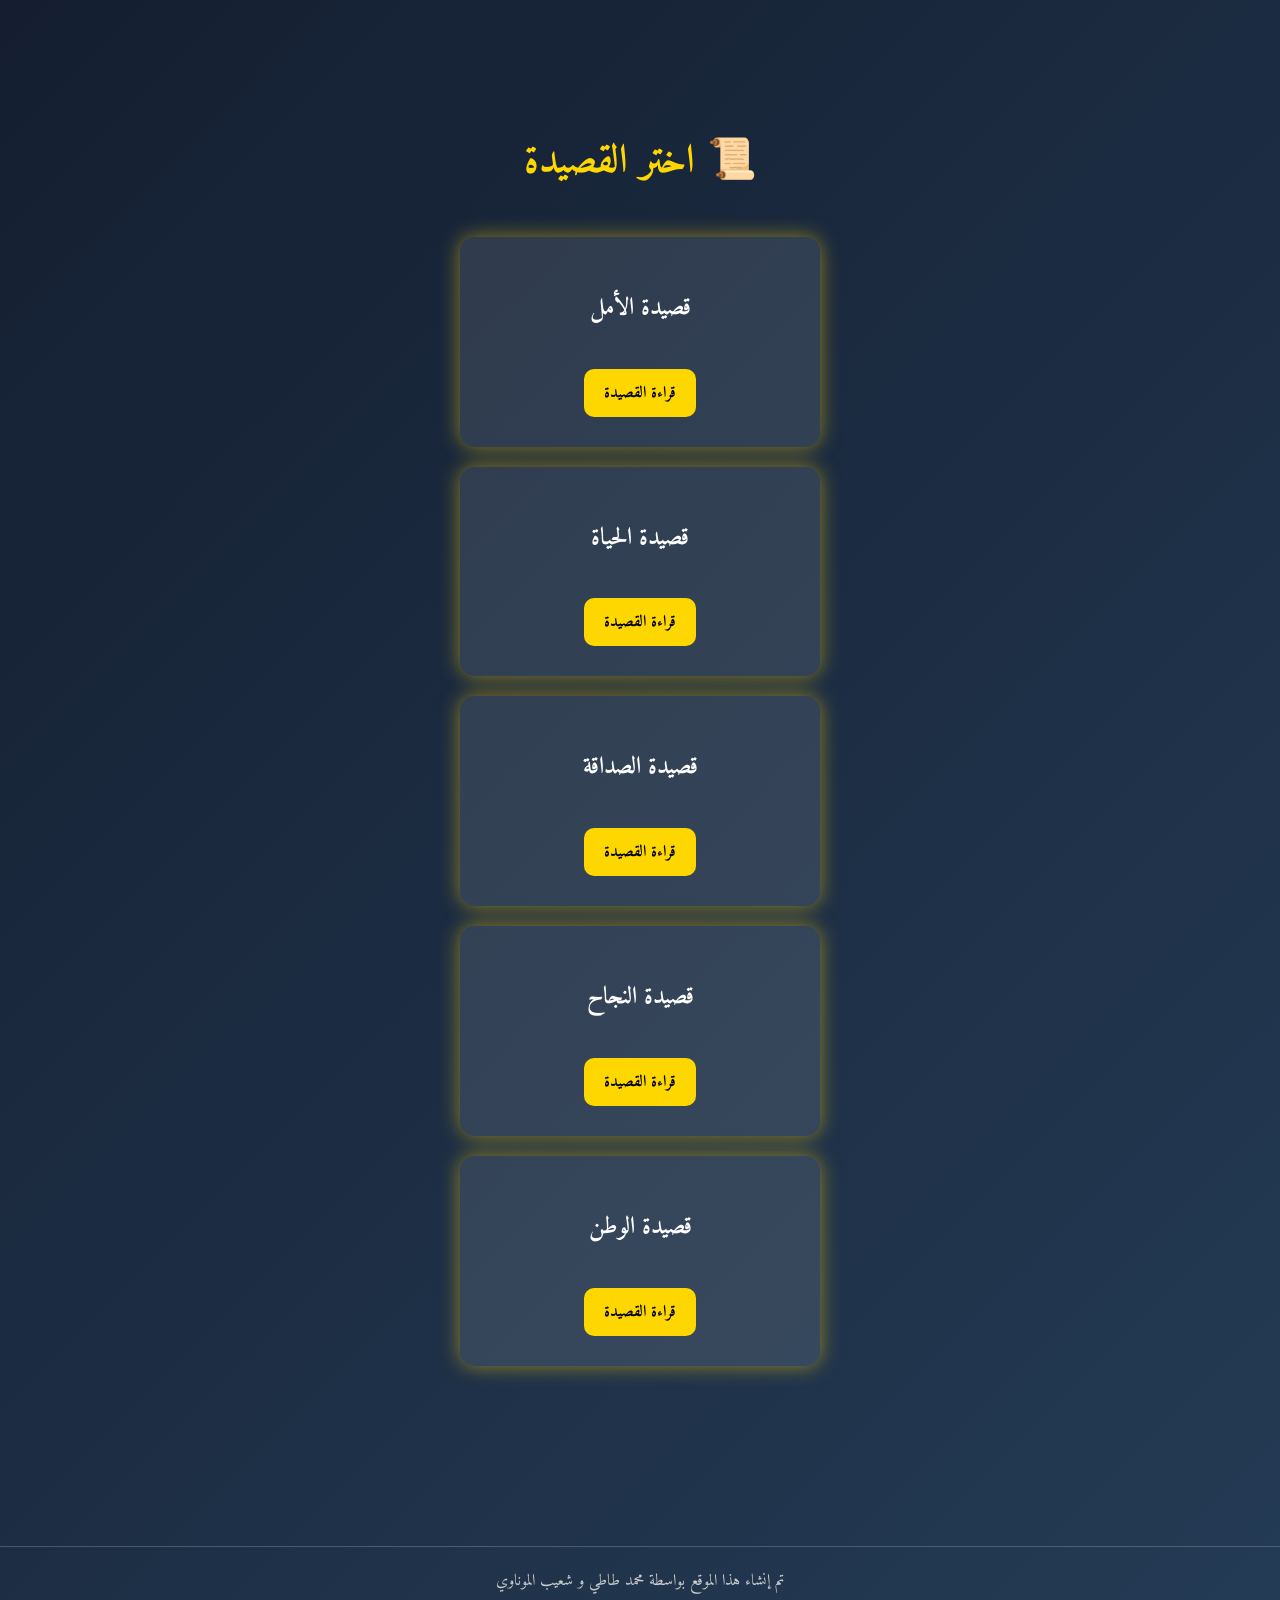
<file: index.html>
<!DOCTYPE html>
<html lang="ar">
<head>
    <meta charset="UTF-8">
    <title>موقع القصائد</title>
    <link rel="stylesheet" href="./style.css">
</head>
<body>

<div class="home-container">
    <h1>📜 اختر القصيدة</h1>

    <div class="card">
        <h2>قصيدة الأمل</h2>
        <a href="poem1.html" class="btn">قراءة القصيدة</a>
    </div>

    <div class="card">
        <h2>قصيدة الحياة</h2>
        <a href="poem2.html" class="btn">قراءة القصيدة</a>
    </div>

    <div class="card">
        <h2>قصيدة الصداقة</h2>
        <a href="poem3.html" class="btn">قراءة القصيدة</a>
    </div>

    <div class="card">
        <h2>قصيدة النجاح</h2>
        <a href="poem4.html" class="btn">قراءة القصيدة</a>
    </div>

    <div class="card">
        <h2>قصيدة الوطن</h2>
        <a href="poem5.html" class="btn">قراءة القصيدة</a>
    </div>
</div>

<footer>
تم إنشاء هذا الموقع بواسطة محمد طاطي و شعيب الموناوي
</footer>

</body>
</html>
</file>
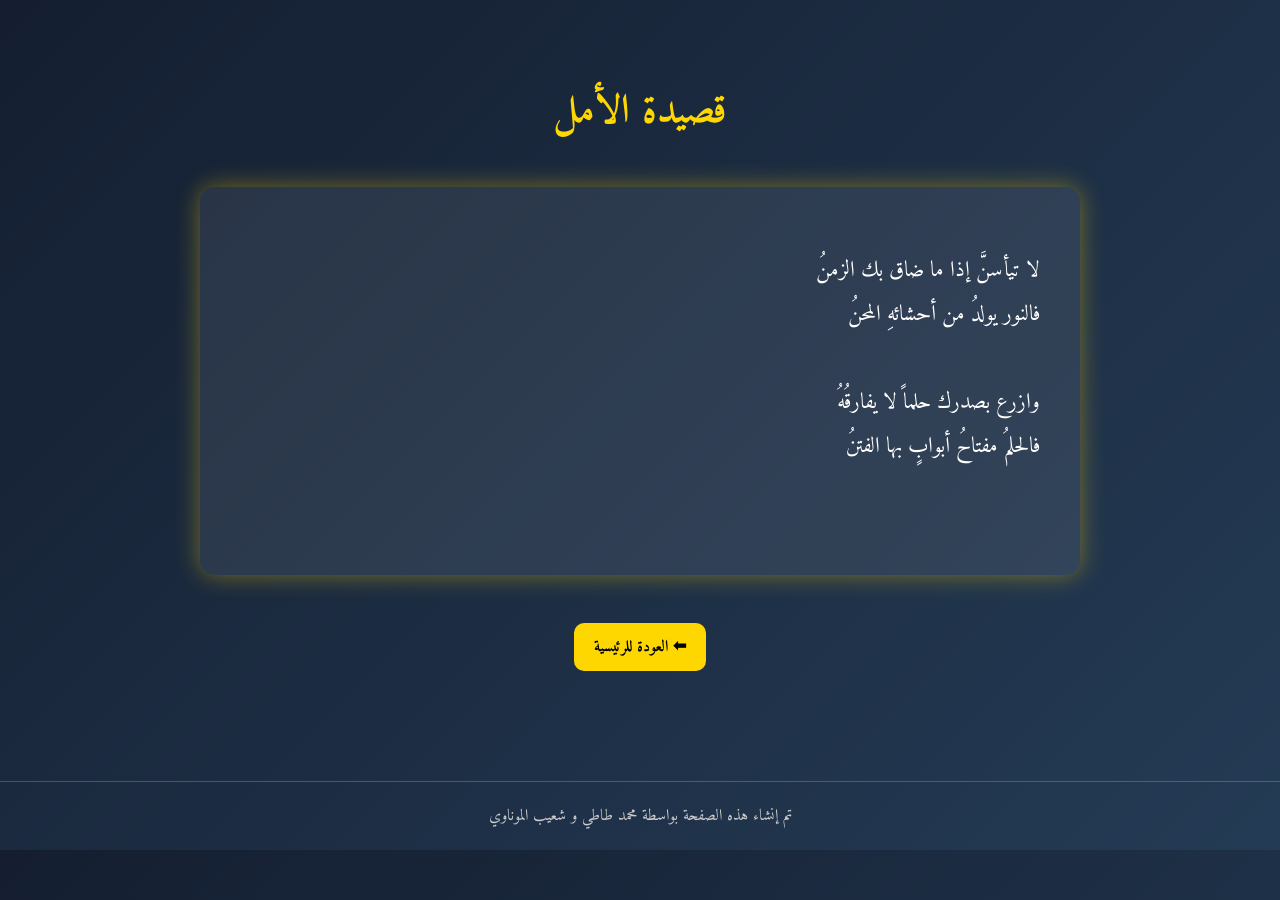
<file: poem1.html>
<!DOCTYPE html>
<html lang="ar">
<head>
    <meta charset="UTF-8">
    <title>قصيدة الأمل</title>
    <link rel="stylesheet" href="./style.css">
</head>
<body>

<div class="poem-container">
    <h1>قصيدة الأمل</h1>

    <div class="poem-box">
        <pre>
لا تيأسنَّ إذا ما ضاق بك الزمنُ
فالنور يولدُ من أحشائهِ المحنُ

وازرع بصدرك حلماً لا يفارقُهُ
فالحلمُ مفتاحُ أبوابٍ بها الفتنُ
        </pre>
    </div>

    <br>
    <a href="index.html" class="btn">⬅ العودة للرئيسية</a>
</div>

<footer>
تم إنشاء هذه الصفحة بواسطة محمد طاطي و شعيب الموناوي
</footer>

</body>
</html>
</file>
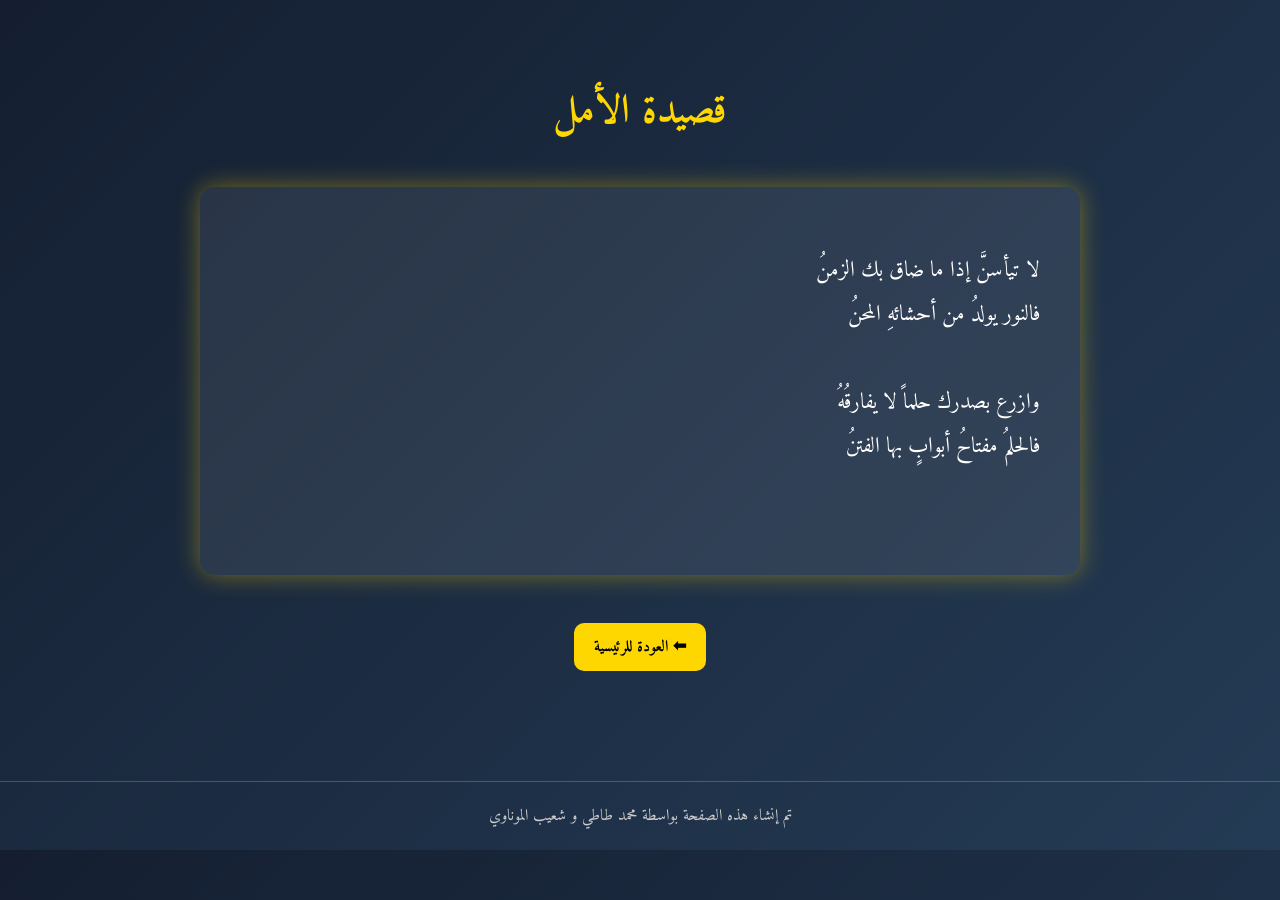
<file: poem5.html>
<!DOCTYPE html>
<html lang="ar">
<head>
    <meta charset="UTF-8">
    <title>قصيدة الأمل</title>
    <link rel="stylesheet" href="./style.css">
</head>
<body>

<div class="poem-container">
    <h1>قصيدة الأمل</h1>

    <div class="poem-box">
        <pre>
لا تيأسنَّ إذا ما ضاق بك الزمنُ
فالنور يولدُ من أحشائهِ المحنُ

وازرع بصدرك حلماً لا يفارقُهُ
فالحلمُ مفتاحُ أبوابٍ بها الفتنُ
        </pre>
    </div>

    <br>
    <a href="index.html" class="btn">⬅ العودة للرئيسية</a>
</div>

<footer>
تم إنشاء هذه الصفحة بواسطة محمد طاطي و شعيب الموناوي
</footer>

</body>
</html>
</file>
<file: style.css>
@import url('https://fonts.googleapis.com/css2?family=Amiri:wght@400;700&display=swap');

body {
    margin: 0;
    padding: 0;
    font-family: 'Amiri', serif;
    background: linear-gradient(135deg, #141e30, #243b55);
    color: white;
    direction: rtl;
    text-align: center;
}

/* الصفحة الرئيسية */
.home-container {
    padding: 100px 20px;
}

h1 {
    font-size: 40px;
    color: #ffd700;
    margin-bottom: 40px;
}

.card {
    background: rgba(255, 255, 255, 0.1);
    margin: 20px auto;
    padding: 30px;
    width: 300px;
    border-radius: 15px;
    box-shadow: 0 0 20px rgba(255, 215, 0, 0.5);
    transition: 0.3s;
}

.card:hover {
    transform: scale(1.05);
}

.btn {
    display: inline-block;
    margin-top: 20px;
    padding: 10px 20px;
    background: gold;
    color: black;
    text-decoration: none;
    border-radius: 10px;
    font-weight: bold;
}

.btn:hover {
    background: white;
}

/* صفحة القصيدة */
.poem-container {
    padding: 50px 20px;
}

.poem-box {
    max-width: 800px;
    margin: auto;
    background: rgba(255, 255, 255, 0.08);
    padding: 40px;
    border-radius: 15px;
    box-shadow: 0 0 25px rgba(255, 215, 0, 0.4);
    font-size: 22px;
    line-height: 2;
    text-align: right;
}

pre {
    white-space: pre-wrap;
    font-family: 'Amiri', serif;
}

footer {
    margin-top: 60px;
    padding: 20px;
    border-top: 1px solid rgba(255,255,255,0.2);
    color: #ccc;
}
</file>
